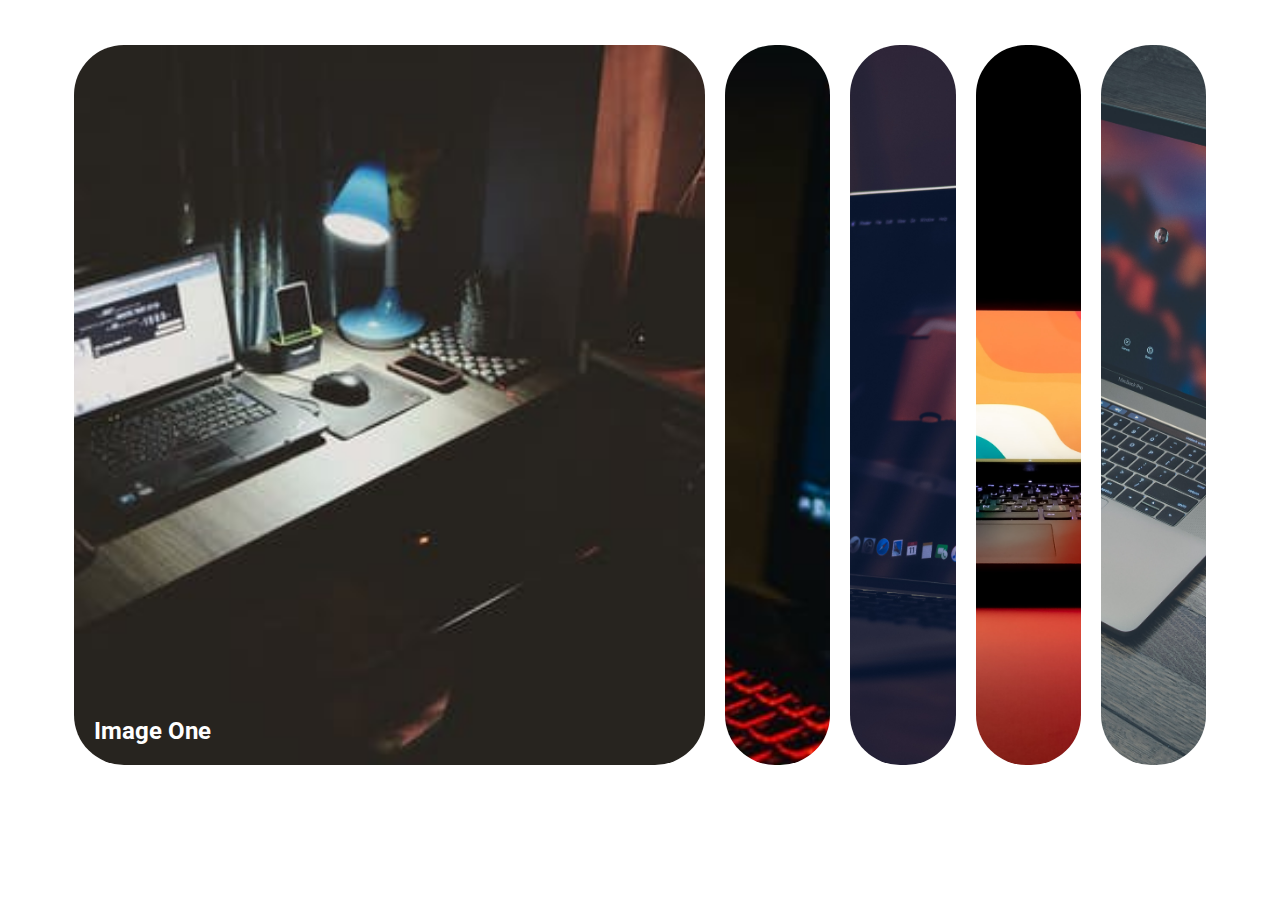
<file: DAY 1 - EXPANDING CARDS/index.html>
<!DOCTYPE html>
<html lang="en">
<head>
    <meta charset="UTF-8">
    <meta http-equiv="X-UA-Compatible" content="IE=edge">
    <meta name="viewport" content="width=device-width, initial-scale=1.0">
    <title>Day 1 - Expanding Cards</title>

    <link rel="stylesheet" href="style.css">
</head>
<body>
    <!-- <h1>50 days of web development</h1> -->

    <div class="container">

        <div class="panel active" style="background-image: url(images/codebackgroud.jpeg);">
            <h3>Image One</h3>
        </div>
        <div class="panel" style="background-image: url(images/codePc.jpeg);">
            <h3>Image Two</h3>
        </div>
        <div class="panel" style="background-image: url(images/laptopimage.jpg);">
            <h3>Image Three</h3>
        </div>
        <div class="panel" style="background-image: url(images/macbook.jpg);">
            <h3>Image Four</h3>
        </div>
        <div class="panel" style="background-image: url(images/macbooklaptop.jpg);">
            <h3>Image Five</h3>
        </div>
        
    </div>

    <script src="script.js"></script>
</body>
</html>
</file>
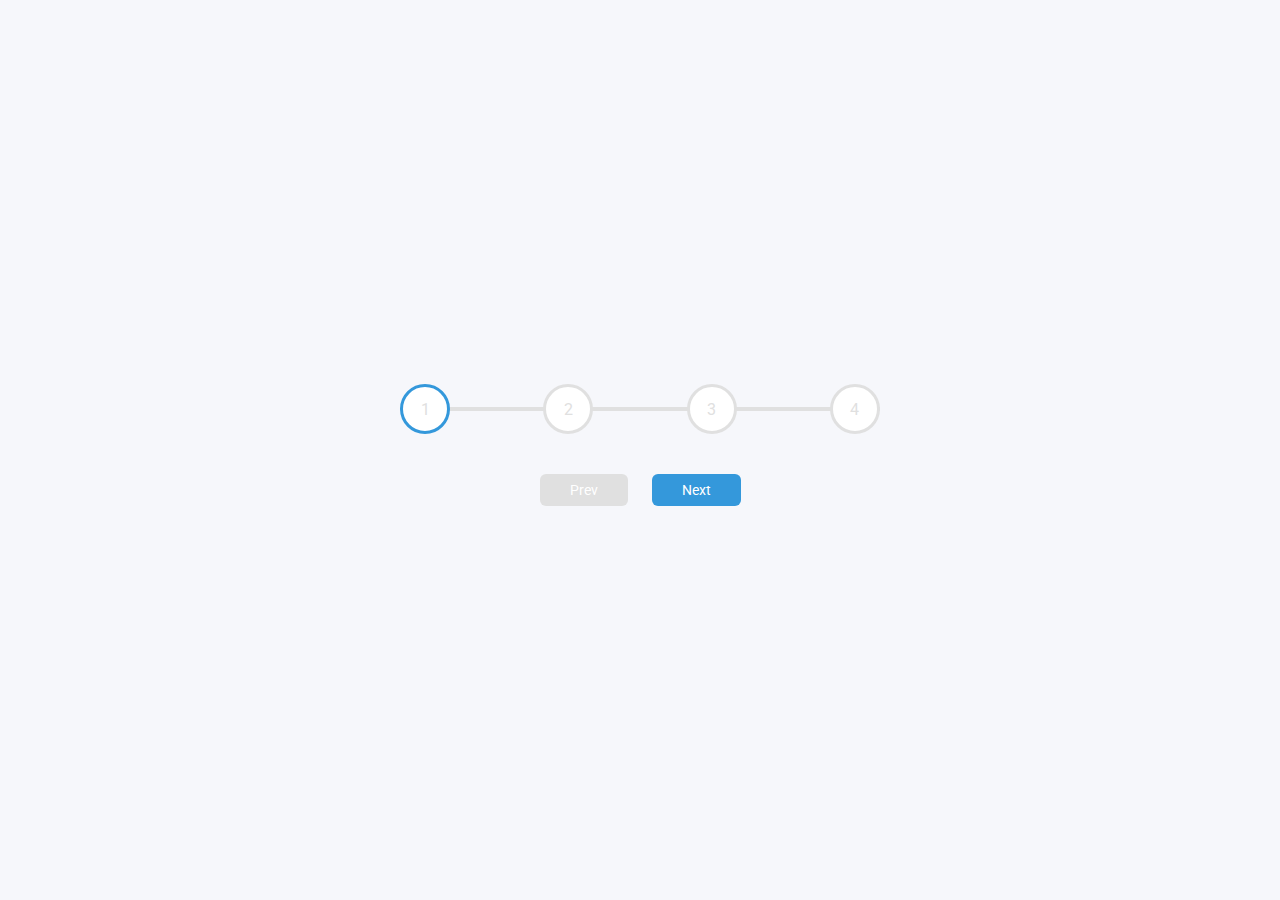
<file: DAY 2 - PROGRESS STEPS/index.html>
<!DOCTYPE html>
<html lang="en">
<head>
    <meta charset="UTF-8">
    <meta http-equiv="X-UA-Compatible" content="IE=edge">
    <meta name="viewport" content="width=device-width, initial-scale=1.0">
    <title>DAY 2 - PROGRESS STEPS</title>

    <link rel="stylesheet" href="style.css">
</head>
<body>

    <div class="container">
        <div class="progress-container">
            <div class="progress" id="progress"></div>

            <div class="circle active">1</div>
            <div class="circle">2</div>
            <div class="circle">3</div>
            <div class="circle">4</div>
        </div>

        <button class="btn" id="prev" disabled>Prev</button>
        <button class="btn" id="next" >Next</button>

    </div>
    <script src="script.js"></script>
</body>
</html>
</file>
<file: DAY 1 - EXPANDING CARDS/style.css>
@import url('https://fonts.googleapis.com/css2?family=Roboto&display=swap');

*{
    box-sizing: border-box;
}
body{
    font-family: 'Roboto', sans-serif;
    margin: 0;
    display: flex;
    /* flex-direction: column; */
    align-items: center;
    justify-content: center;
    height: 90vh;
    overflow: hidden;
}
    .container{
        display: flex;
        width: 90vw;
    }
    .panel{
        background-size: auto 100%;
        background-position: center;
        background-repeat: no-repeat;
        height: 80vh;
        border-radius: 50px;
        color: #fff;
        flex: 0.5;
        cursor: pointer;
        position: relative;
        margin: 10px;
        transition: flex 0.7s ease-in;
    }
    .panel h3{
        font-size: 24px;
        position: absolute;
        bottom: 20px;
        left: 20px;
        margin: 0;
        opacity: 0;
    }
    .panel.active{
        flex: 3;
    }
    .panel.active h3{
        opacity: 1;
        transition: opacity 0.3s ease-in 0.4s;
    }

    @media (max-width:  720px){
        .container{
            width: 100vw;
        }
        .panel:nth-of-type(4), .panel:nth-of-type(5){
            display: none;
        }
    }
</file>
<file: DAY 2 - PROGRESS STEPS/style.css>
@import url('https://fonts.googleapis.com/css2?family=Roboto&display=swap');

*{
    box-sizing: border-box;
}
:root{
    --line-border-fill:  #3498db;
    --line-border-empty: #e0e0e0;
}
body{
    background-color: #f6f7fb;
    font-family: 'Roboto', sans-serif;
    margin: 0;
    display: flex;
    /* flex-direction: column; */
    align-items: center;
    justify-content: center;
    height: 100vh;
    overflow: hidden;
}
.container{
    text-align: center;
}
.progress-container{
    display: flex;
    justify-content: space-between;
    max-width: 100%;
    width: 480px;
    margin-bottom: 30px;
    position: relative;
}
.progress-container::before{
    content: '';
    background-color: var(--line-border-empty);
    position: absolute;
    top: 50%;
    left: 0;
    height: 4px;
    width: 100%;
    transform: translateY(-50%);
    /* transition: 0.5s ease; */
    z-index: -1;
}
.progress{
    background-color: var(--line-border-fill);
    position: absolute;
    top: 50%;
    left: 0;
    height: 4px;
    width: 0%;
    transform: translateY(-50%);
    transition: 0.5s ease;
    z-index: -1;
}
.circle{
    background-color: #fff;
    color: var(--line-border-empty);
    border: 3px solid var(--line-border-empty);
    border-radius: 50%;
    height: 50px;
    width: 50px;
    display: flex;
    align-items: center;
    justify-content: center;
    transition: 0.4s ease;
}
.circle.active{
    border-color: var(--line-border-fill );
}
.btn{
    background-color: var(--line-border-fill);
    color: #fff;
    border: 0;
    border-radius: 6px;
    cursor: pointer;
    font-family: inherit;
    padding: 8px 30px;
    font-size: 14px;
    margin: 10px;
}
.btn:active{
    transform: scale(.98);
}
.btn:focus{
    outline: 0;
}
.btn:disabled{
    cursor: not-allowed;
    background-color: var(--line-border-empty);
}
</file>
